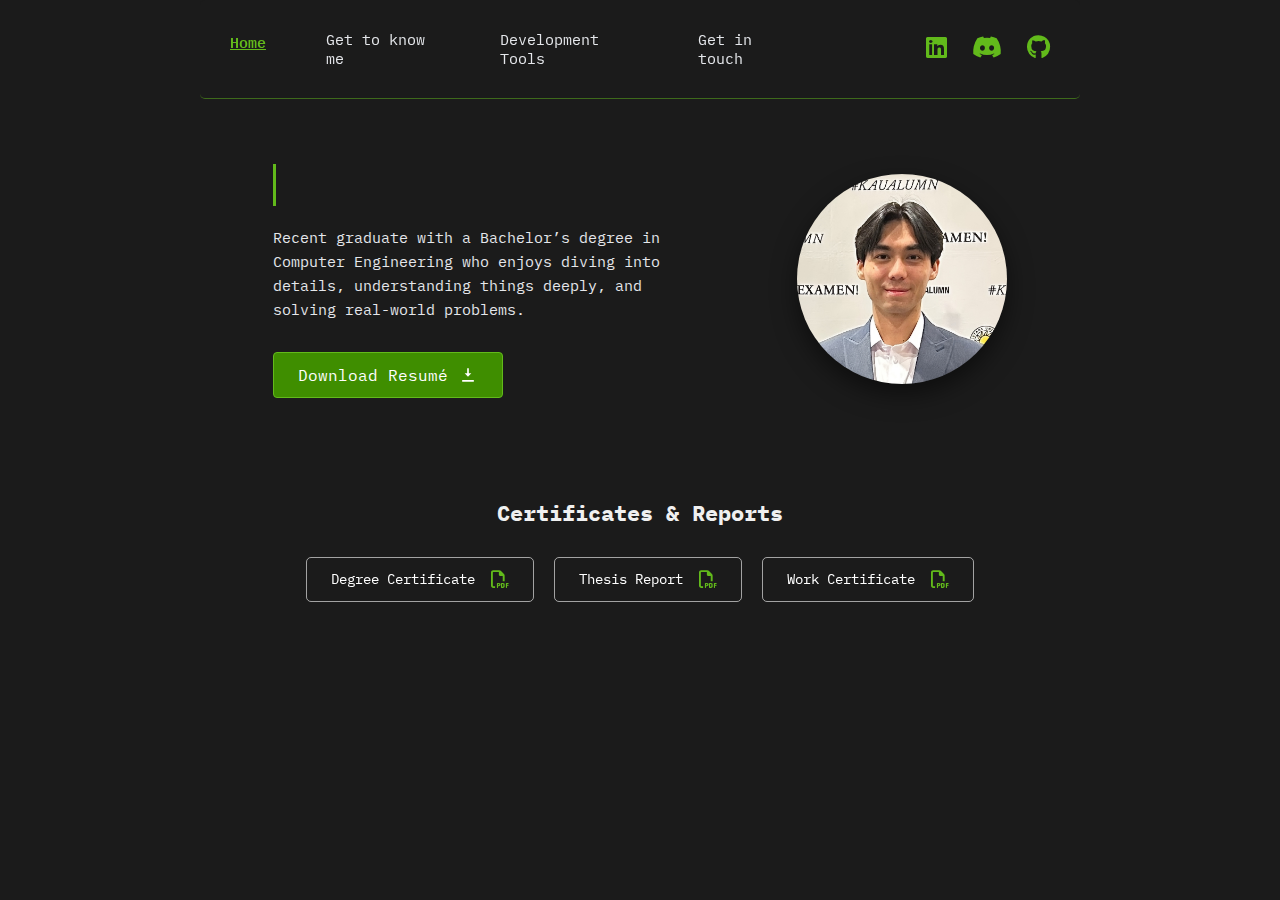
<file: index.html>
<!DOCTYPE html>
<html lang="en">
<head>
    <meta charset="UTF-8">
    <meta name="viewport" content="width=device-width, initial-scale=1.0">
    <title>Home</title>
    <!-- Google Fonts -->
    <link href="https://fonts.googleapis.com/css2?family=Raleway:wght@400;600;700&display=swap" rel="stylesheet">
    <link href="https://fonts.googleapis.com/css2?family=Raleway:wght@400;600;700&family=IBM+Plex+Mono:wght@400;500;700&display=swap" rel="stylesheet"> 
    <link rel="stylesheet" href="https://cdnjs.cloudflare.com/ajax/libs/font-awesome/6.4.0/css/all.min.css">
    <link rel="stylesheet" href="assets/style.css">
</head>
<body>
    <header>
        <nav class="navbar">
            <div class="nav-left">
                <ul class="nav-links">
                    <li><a href="/index.html">Home</a></li>
                    <li><a href="/about.html">Get to know me</a></li>
                    <li><a href="/dev-tools.html">Development Tools</a></li>
                    <li><a href="/contact.html">Get in touch</a></li>
                </ul>
            </div>

            <div class="social-icons">
                <a href="https://www.linkedin.com/in/mustafah-rahimi-9976b3247/" target="_blank">
                    <i class="fab fa-linkedin fa-lg"></i>
                </a>
                <a href="https://discord.com/users/1427580809472114720" target="_blank">
                    <i class="fab fa-discord fa-lg"></i>
                </a>
                <a href="https://github.com/mustafahrahimi" target="_blank">
                    <i class="fab fa-github fa-lg"></i>
                </a>
            </div>
            <div class="hamburger" id="hamburger">
                <span></span>
                <span></span>
                <span></span>
            </div>
        </nav>
    </header>
    <main>
        <div class="intro">
            <div class="info">
                <h1>Mustafah Rahimi</h1>
                <p>Recent graduate with a Bachelor’s degree in Computer Engineering who enjoys diving into details, understanding things deeply, and solving real-world problems.</p>
                <button class="download-btn" onclick="downloadResume()">
                    Download Resumé 
                        <svg xmlns="http://www.w3.org/2000/svg" width="20" height="20" fill="white" viewBox="0 0 24 24">
                        <path d="M5 20h14v-2H5v2zm7-18v12l4-4h-3V4h-2v6H8l4 4z"/>
                        </svg>
                </button>
            </div>
            <div class="photo">
                <img src="/imgs/Profile.jpg" 
                alt="Mustafah Rahimi">
            </div>
        </div>

        <div class="certificates">
            <h2>Certificates & Reports</h2>
            <div class="buttons">
                <button onclick="openFile('docs/degree-certificate.pdf')">
                    Degree Certificate 
                    <i class="fa-regular fa-file-pdf"></i>
                </button>

                <button onclick="openFile('docs/thesis-report.pdf')">
                    Thesis Report 
                    <i class="fa-regular fa-file-pdf"></i>
                </button>

                <button onclick="openFile('docs/work-certificate-kau.pdf')">
                    Work Certificate 
                    <i class="fa-regular fa-file-pdf"></i>
                </button>
            </div>
        </div>
    </main>
</body>
<script src="js/header.js"></script>
<script src="js/script.js"></script>
</html>
</file>
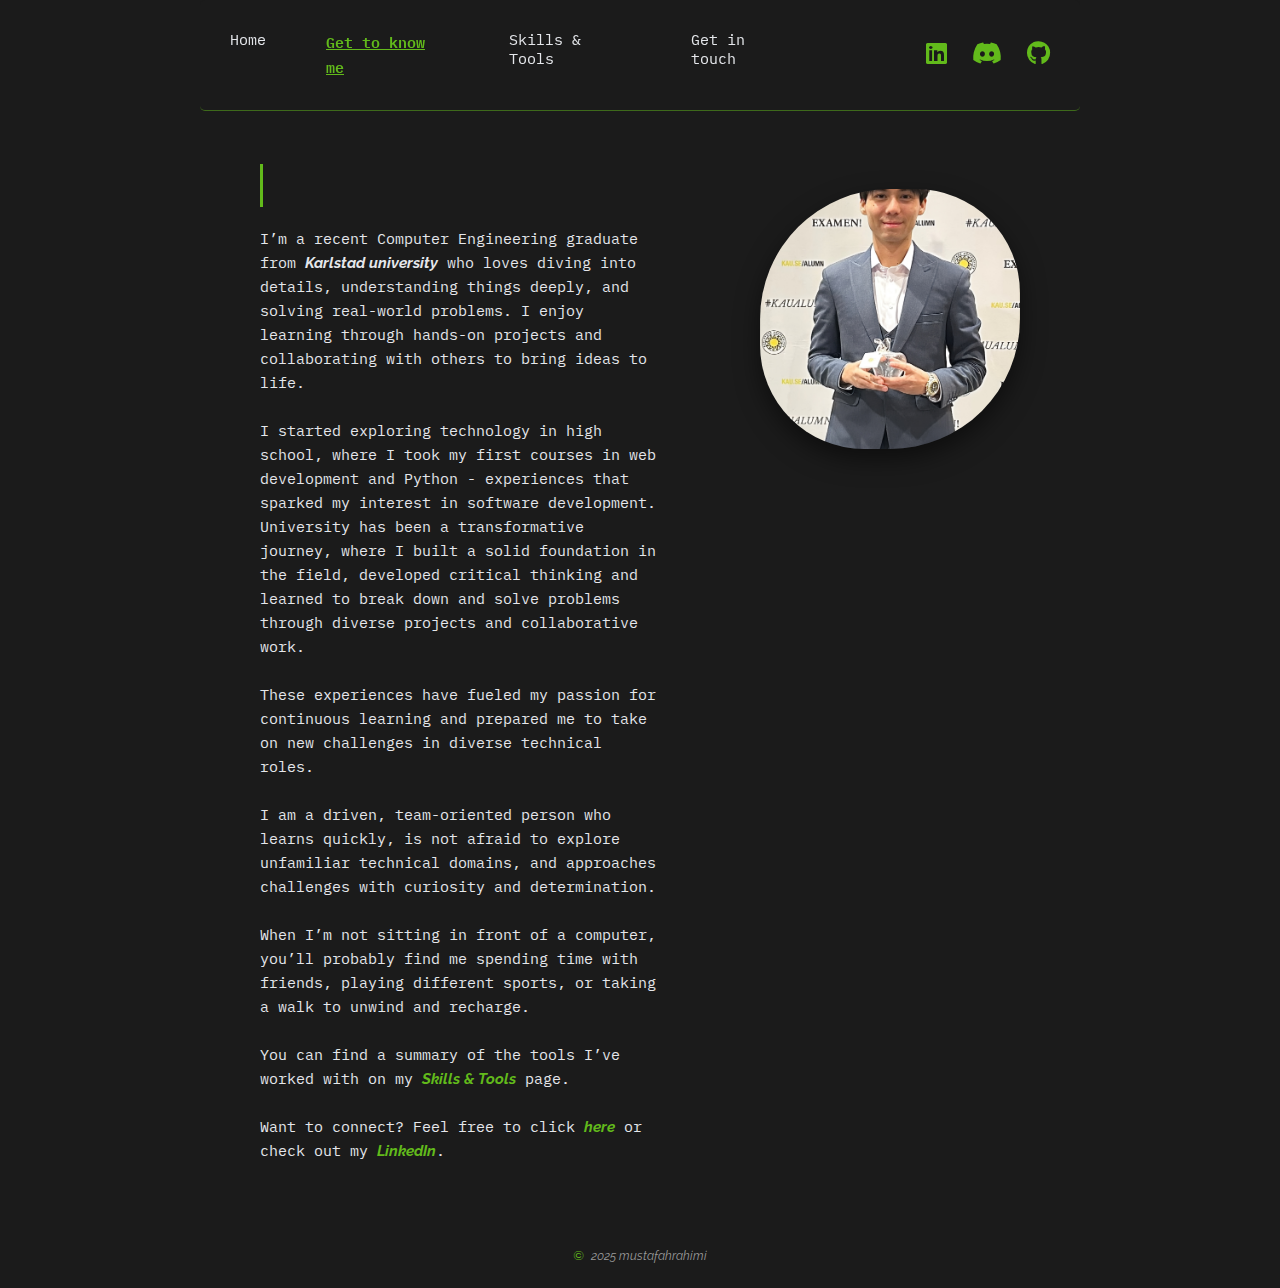
<file: about.html>
<!DOCTYPE html>
<html lang="en">
<head>
    <meta charset="UTF-8">
    <meta name="viewport" content="width=device-width, initial-scale=1.0">
    <title>Get to know me</title>
    <!-- Google Fonts -->
    <link href="https://fonts.googleapis.com/css2?family=Raleway:wght@400;600;700&display=swap" rel="stylesheet">
    <link href="https://fonts.googleapis.com/css2?family=Raleway:wght@400;600;700&family=IBM+Plex+Mono:wght@400;500;700&display=swap" rel="stylesheet"> 
    <link rel="stylesheet" href="https://cdnjs.cloudflare.com/ajax/libs/font-awesome/6.4.0/css/all.min.css">
    <link rel="stylesheet" href="assets/style.css">
    <link rel="stylesheet" href="assets/about-page.css">
</head>
<body>
    <header>
        <nav class="navbar">
            <div class="nav-left">
            <ul class="nav-links">
                <li><a href="index.html">Home</a></li>
                <li><a href="about.html">Get to know me</a></li>
                <li><a href="dev-tools.html">Skills & Tools</a></li>
                <li><a href="contact.html">Get in touch</a></li>
            </ul>
            </div>

            <div class="social-icons">
            <a href="https://www.linkedin.com/in/mustafah-rahimi-9976b3247/" target="_blank">
                <i class="fab fa-linkedin fa-lg"></i>
            </a>
            <a href="https://discord.com/users/1427580809472114720" target="_blank">
                <i class="fab fa-discord fa-lg"></i>
            </a>
            <a href="https://github.com/mustafahrahimi" target="_blank">
                <i class="fab fa-github fa-lg"></i>
            </a>
            </div>
            <div class="hamburger" id="hamburger">
            <span></span>
            <span></span>
            <span></span>
            </div>
        </nav>
    </header>
    <main>
        <section class="intro">
            <div class="info">
                <h1>Hey there, explorer!👋</h1>
                <p>
                    I’m a recent Computer Engineering graduate from <span style="font-style: italic; font-weight: bold;">Karlstad university</span> who loves diving into details, understanding things deeply, 
                    and solving real-world problems. I enjoy learning through hands-on projects and collaborating with others to bring ideas to life.
                    <br> <br>
                    I started exploring technology in high school, where I took my first courses in web development and Python - experiences that 
                    sparked my interest in software development. University has been a transformative journey, where I built a solid foundation in the 
                    field, developed critical thinking and learned to break down and solve problems through diverse projects and collaborative work.
                    <br> <br>
                    These experiences have fueled my passion for continuous learning and prepared me to take on new challenges in diverse technical roles. 
                    <br> <br>
                    I am a driven, team-oriented person who learns quickly, is not afraid to explore unfamiliar technical domains, and approaches challenges with curiosity and determination.
                    <br><br>
                    When I’m not sitting in front of a computer, you’ll probably find me spending time with friends, playing different sports, or taking a walk to unwind and recharge.
                    <br><br>
                    You can find a summary of the tools I’ve worked with on my <a href="dev-tools.html" class="link-story">Skills & Tools</a> page.
                    <br><br>
                    Want to connect? Feel free to click <a href="contact.html" class="link-story">here</a> or check out my 
                    <a href="https://www.linkedin.com/in/mustafah-rahimi-9976b3247/" target="_blank" class="link-story">LinkedIn</a>.
                </p>
            </div>
            <div class="about-photo">
                    <img src="imgs/Profile-s.JPG" alt="Mustafah Rahimi" id="scrollImage">
            </div>
        </section>      
    </main>    
</body>
<footer>
    <p>
        <span style="font-size: 13px; color: #62BA1B; font-style: italic;">©</span> 
        <span style="font-style: italic;">2025 mustafahrahimi</span> 
    </p>
</footer>
<script src="js/header.js"></script>
<script src="js/script.js"></script>
</html>
</file>
<file: assets/about-page.css>
.about-photo img {
    margin-top: 25px;
    width: 260px;
    height: 260px;
    object-fit: cover;
    border-radius: 50% 40% 50% 40%; 
    box-shadow: 0 10px 25px rgba(0,0,0,0.5);
}

.about-photo img:hover {
    transform: scale(1.05) rotate(3deg);
}

@media (max-width: 600px) {

.about-photo img {
    width: 225px;
    height: 225px;
    margin-top: 10px;
    object-fit: cover;
    border-radius: 50% 40% 50% 40%; 
    box-shadow: 0 10px 25px rgba(0,0,0,0.5);
}

.info p {
    width: 100%;
    margin: 16px auto;
    text-align: left;          
    line-height: 1.8;          
    padding: 0 15px;           
    font-size: 1rem;                      
}
}
</file>
<file: assets/style.css>
/* Reset & basic styling */
* {
    margin: 0;
    padding: 0;
    box-sizing: border-box;
    font-family: 'Raleway', sans-serif;
}

body {
    background-color: #1B1B1B;
    color: #f0f0f0;
    min-height: 100vh;
    display: flex;
    flex-direction: column;
    font-family: 'IBM Plex Mono', monospace;
}

/* Navbar styling */
header {
    width: calc(100% - 400px);
    margin: 0 200px;
    padding: 30px 30px;
    display: flex;
    justify-content: center; 
    position: fixed;
    top: 0;
    background-color: #1B1B1B;
    border-bottom: 1px solid rgba(98, 186, 27, 0.5); 
    border-radius: 5px;
    z-index: 100;
}

nav {
    display: flex;
    align-items: center;
    gap: 30px;
}

nav ul {
    display: flex;
    gap: 60px;
    list-style: none;
}

nav ul li a {
    text-decoration: none;
    color: #E5E7EB;
    font-family: 'IBM Plex Mono', monospace;
    font-size: 15px;
    transition: color 0.2s;
}

nav ul li a:hover {
    color: #62BA1B;
    text-decoration: underline;
}

nav ul li a.active {
    color: #62BA1B;      
    text-decoration: underline;
    font-weight: 600;     
}

.social-icons {
    margin-left: 100px;
    display: flex;
    gap: 25px;
}

.social-icons img {
    width: 24px;
    height: 24px;
}

.social-icons i {
    color: #62BA1B;
    font-size: 24px;
    transition: color 0.3s;
}

.social-icons i:hover {
    color: white; 
}

/* Hamburger menu button */
.hamburger {
    display: none;
    flex-direction: column;
    cursor: pointer;
    width: 25px;
    height: 20px;
    justify-content: space-between;
}

.hamburger span {
    background: #62BA1B;
    height: 3px;
    width: 100%;
    border-radius: 3px;
    transition: 0.3s;
}

/* Responsive styles */
@media (max-width: 900px) {
    .nav-links {
    display: none;
    flex-direction: column;
    position: absolute;
    top: 60px;
    left: 0;
    width: 100%;
    background-color: #1B1B1B;
    padding: 20px 0;
    text-align: center;
  }

  .nav-links.active {
    display: flex;
  }

  .hamburger {
    display: flex;
  }
}

/* Hamburger animation when active */
.hamburger.active span:nth-child(1) {
  transform: rotate(45deg) translateY(8px);
}
.hamburger.active span:nth-child(2) {
  opacity: 0;
}
.hamburger.active span:nth-child(3) {
  transform: rotate(-45deg) translateY(-8px);
}


/* Main content styling */
main {
    margin-top: 124px;
    flex: 1;
    display: flex;
    flex-direction: column;
    align-items: center; 
    padding: 40px;
    text-align: center;
}

.intro {
    display: flex;
    gap: 100px;
    align-items: flex-start;
    flex-wrap: wrap;
    justify-content: center;
}

.info {
    text-align: left; 
}

.info p, button, .certificates h2, .certificates button {
    font-family: 'IBM Plex Mono', monospace;
}

.info h1 {
  font-family: 'Raleway', sans-serif;
  font-size: 36px;
  font-weight: 800;
  margin-bottom: 20px;
  overflow: hidden;
  white-space: nowrap;
  border-right: 3px solid #62BA1B;
  width: 0;
  animation: typing 1.5s steps(10) forwards, blink 0.75s step-end 0s 4;
}

@keyframes typing {
  to {
    width: 100%;
  }
}

@keyframes blink {
  50% {
    border-color: transparent;
  }
  100% {
    border-color: #62BA1B;
  }
}

.info h1.finished {
  border-right: none;
}

.info p {
    max-width: 400px;
    margin-bottom: 20px;
    line-height: 1.6;
    font-size: 15px;
    color: #E5E7EB;
}

.link-story {
    text-decoration: none;        
    color: #62BA1B;     
    position: relative;         
    transition: color 0.3s ease, transform 0.3s ease;
    display: inline-block;
    font-style: italic;
    font-weight: bold;
}

.link-story::after {
  content: "";
  position: absolute;
  left: 0;
  bottom: -3px;
  width: 0;
  height: 2px;
  background-color: #62BA1B;
  transition: width 0.3s ease;
}

.link-story:hover::after {
  width: 100%;
}

button {
    margin-top: 10px;
    padding: 12px 24px;
    border: none;
    color: #fff;
    cursor: pointer;
    font-size: 14px;
    transition: all 0.3s;
}

.download-btn {
    padding: 12px 24px;
    background-color: #3F8E00; 
    border: 1px solid #62BA1B; 
    color: #fff;
    cursor: pointer;
    font-size: 16px;
    display: inline-flex;
    align-items: center;
    gap: 10px;
    transition: all 0.3s;
    border-radius: 4px;
}

.fa-chevron-down {
    font-size: 12px;
}

.fa-arrow-down {
    font-size: 12px;
}

.fa-arrow-up-right-from-square {
    font-size: 12px;
}

.download-btn:hover {
    background-color: #62BA1B; 
    box-shadow: 0 0 2px #62BA1B;
}

.download-container {
    position: relative;
    display: inline-block;
}

.dropdown {
    display: none;
    position: absolute;
    background-color: #3F8E00; 
    border: 1px solid #62BA1B; 
    color: #fff;
    transition: all 0.3s;
    top: 110%;
    border-radius: 4px;
    z-index: 5;
    overflow: hidden;
    min-width: 100%;
}

.dropdown a {
    display: block;
    padding: 8px 0;
    text-align: center;
    text-decoration: none;
    font-family: 'IBM Plex Mono', monospace;
    font-size: 16px;
    color: #fff;
    transition: background-color 0.2s;
    border-bottom: 1px solid rgba(255, 255, 255, 0.2);
}

.dropdown a:hover {
    background-color: #62BA1B;
    box-shadow: 0 0 2px #62BA1B;
    border-radius: 4px;
}

.show {
    display: block;
}

.photo {
    margin-top: 10px;
    margin-left: 24px;
}

.photo img {
    width: 210px;
    height: 210px;  
    object-fit: cover;
    border-radius: 50% 50% 50% 50%; 
    border: 0px solid #62BA1B;
    box-shadow: 0 10px 25px rgba(0,0,0,0.5);
}

.open-for-work {
    display: flex;
    flex-direction: column;
    align-items: center;
}

.open-for-work p {
    font-family: 'IBM Plex Mono', monospace;
    font-size: 15px;
}

.positions {
    font-style: italic;
    text-decoration: underline;
}

.open-button {
    color: #fff;
    background-color: #62BA1B;
    border: 2px solid #62BA1B;
    padding: 0.3rem 2rem;
    border-radius: 50px;
    font-weight: bold;
    display: inline-block;
    cursor: pointer;
}

@keyframes shake {
    0%  { transform: translateX(0); }
    10% { transform: translateX(-5px); }
    20% { transform: translateX(5px); }
    30% { transform: translateX(-5px); }
    40% { transform: translateX(5px); }
    50% { transform: translateX(-5px); }
    60% { transform: translateX(5px); }
    70% { transform: translateX(-5px); }
    80% { transform: translateX(5px); }
    90% { transform: translateX(-5px); }
    100% { transform: translateX(0); }
}

.shake {
    animation: shake 0.8s ease;
}

/* Certificates styling */
.certificates {
    margin-top: 100px;
    text-align: center;
}

.certificates h2 {
    font-size: 22px;
    margin-bottom: 20px;
}

.certificates .buttons {
    display: flex;
    gap: 20px;
    flex-wrap: wrap;
    justify-content: center;
}

.certificates .buttons i {
    margin-left: 8px; 
    color: #62BA1B;    
    font-size: 18px; 
    vertical-align: middle;
}

.certificates .buttons button {
    background-color: transparent;
    color: #fff;
    border: 1px solid rgba(255, 255, 255, 0.6);
    border-radius: 5px;
    backdrop-filter: blur(5px);
    transition: all 0.3s;
}

.certificates .buttons button:hover {
    border-color: #fff;
    box-shadow: 0 0 10px #fff;
}

.separator {
    border: none;       
    width: calc(100% - 120px);  
    height: 1px;           
    background-color: #1B1B1B; 
    margin: 20px 0;      
}

footer {
  text-align: center;
  padding: 25px 0;
  color: #9C9C9C;
  font-family: 'IBM Plex Mono', monospace;
  border-top: 0px solid rgba(255, 255, 255, 0.1);
  margin-top: auto;
}

footer p {
    font-family: 'IBM Plex Mono', monospace;
    font-size: 12px;
    margin: 0;
}

footer .fa-heart {
  color: #62BA1B;
  transition: transform 0.3s ease;
}

footer .fa-heart:hover {
  transform: scale(1.2);
}

/* -------- RESPONSIVE DESIGN -------- */

/* Tablets and smaller laptops */
@media (max-width: 1024px) {
    header {
        width: calc(100% - 60px);
        margin: 0 30px;
        padding: 20px;
    }

    nav ul {
        gap: 25px;
    }

    .intro {
        flex-direction: column;
        gap: 40px;
        text-align: center;
    }

    .info {
        text-align: center;
    }

    .photo img {
        width: 200px;
        height: 200px;
    }

    .certificates {
        text-align: center;
    }
}

/* Mobile phones */
@media (max-width: 600px) {
    header {
        width: calc(100% - 20px);
        margin: 0 10px;
        flex-direction: column;
        align-items: center;
        gap: 15px;
        padding: 15px;
    }

    nav ul {
        flex-wrap: wrap;
        justify-content: center;
        gap: 15px;
    }

    nav ul li a {
        font-size: 16px; 
    }

    .social-icons {
        margin-left: 0;
        justify-content: center;
    }

    main {
        margin-top: 50px;
        flex: 1;
        display: flex;
        flex-direction: column;
        align-items: center; 
        padding: 40px;
        text-align: center;
    }

    .info h1 {
        font-size: 28px;
        text-align: center;
    }

    .info p {
        font-size: 0.95rem;
        max-width: 90%;
        text-align: center;
    }

    .photo img {
        margin-top: 0px;
        width: 180px;
        height: 180px;
    }

    .download-btn {
        font-size: 16px;
        padding: 10px 18px;
    }

    button {
        font-size: 15px;
        padding: 10px 18px;
    }

    .certificates {
        margin-top: 80px;
        text-align: left;
    }

    .certificates .buttons {
        flex-direction: column;
        gap: 15px;
    }
}

/* Medium screens 900px */
@media (max-width: 900px) {
.intro {
    flex-direction: column;
    align-items: center;
    text-align: center;
}

.photo {
    order: 1;
    margin-top: 8px;
    margin-bottom: 0px;
}

.info {
    order: 2;
}

.info {
    display: flex;
    flex-direction: column;
    align-items: center;
}

.info h1 {
    text-align: center;
    padding: 0 50px;
}

.info p {
    color: #E5E7EB;
    max-width: 450px;
    line-height: 1.8;
    margin: 0 auto 20px;
    padding:  0px 50px;
    text-align: left;
}

.download-btn {
    margin-top: 10px;
}

.dropdown {
    position: static;
    top: 110%; 
    margin-top: 5px;
    min-width: 100%;
}

.dropdown a {
    padding: 10px 0;
    font-size: 15px;
}

.photo img {
    width: 165px;
    height: 165px;
}

.certificates {
    text-align: center;
}
}
</file>
